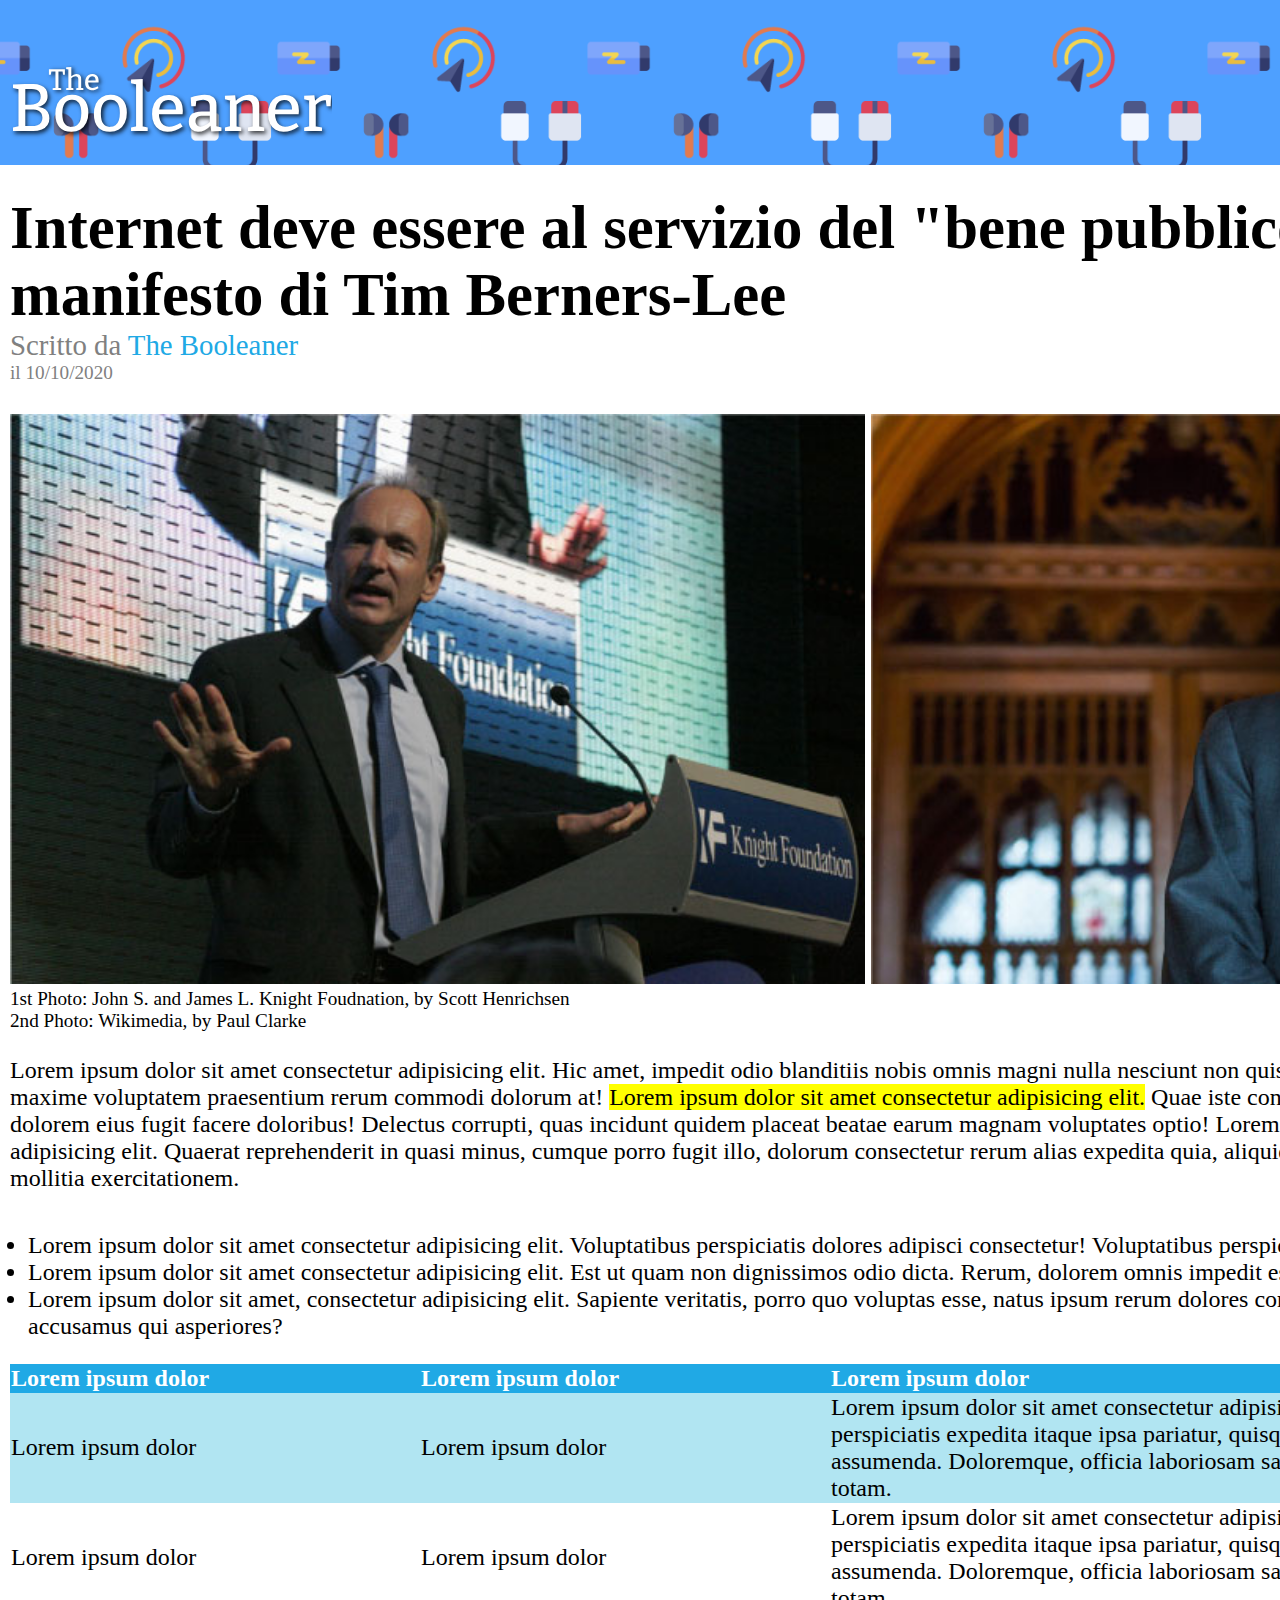
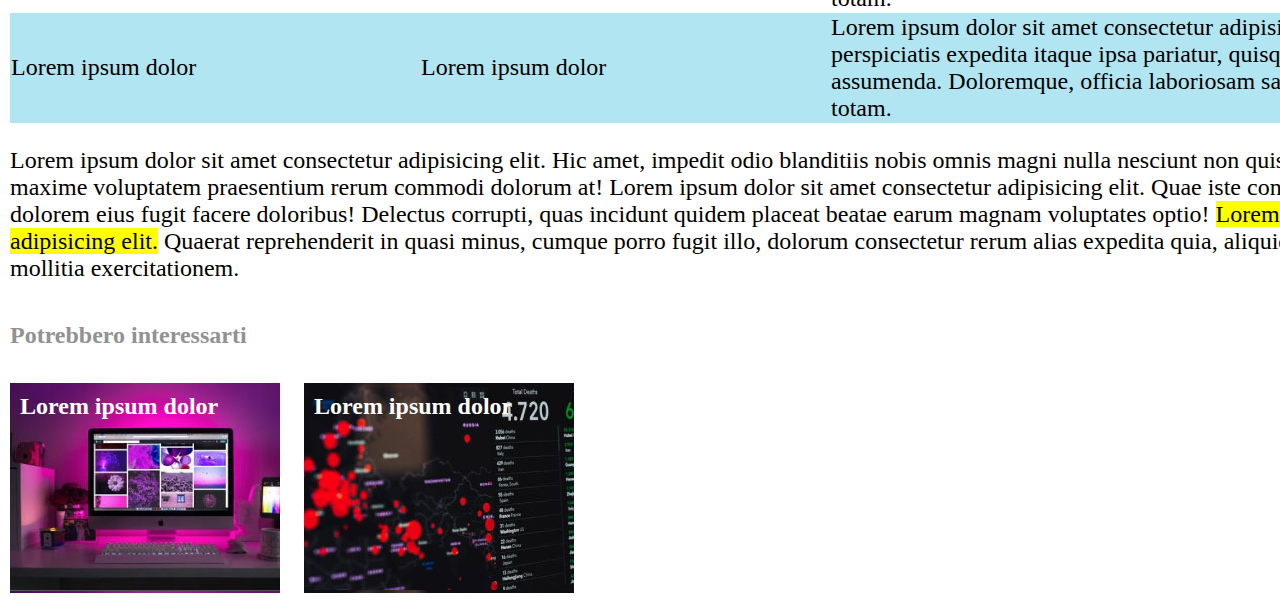
<file: index.html>
<!DOCTYPE html>
<html lang="en">
<head>
    <meta charset="UTF-8">
    <meta name="viewport" content="width=device-width, initial-scale=1.0">
    <title>The Booleaner</title>
    <link rel="stylesheet" href="css/style.css">
</head>
<body>
    <header>
        <!-- Banner -->
        <div id="banner">
            <img id="the-booleaner-logo" src="img/logo.svg" alt="The Booleaner logo">
        </div>
        <!-- /Banner -->
        <!-- Intestazione -->
        <div id="intestazione">
            <h1 id="titolo-articolo">Internet deve essere al servizio del "bene pubblico": il manifesto di Tim Berners-Lee</h1>
            <p id="autore" class="article-details">Scritto da <span id="author-name">The Booleaner</span></p>
            <p id="data-articolo" class="article-details">il 10/10/2020</p>
        </div>
        <!-- /Intestazione -->
    </header>
    <main>
        <!-- Foto articolo -->
        <div id="foto-articolo-container" class="articolo">
            <img id="tim-1" class="foto-articolo" src="img/tim-1.jpg" alt="Tim Berners-Lee 1">
            <img id="tim-2" class="foto-articolo" src="img/tim-2.jpg" alt="Tim Berners-Lee 2">
            <p class="didascalia">1st Photo: John S. and James L. Knight Foudnation, by Scott Henrichsen</p>
            <p class="didascalia">2nd Photo: Wikimedia, by Paul Clarke</p>
        </div>
        <!-- /Foto articolo -->
        <!-- Corpo articolo -->
        <article id="testo-articolo" class="articolo">
            <p id="paragrafo-uno" class="paragrafo">
                Lorem ipsum dolor sit amet consectetur adipisicing elit. Hic amet, impedit odio blanditiis nobis omnis magni nulla nesciunt non quisquam possimus totam laboriosam maxime voluptatem praesentium rerum commodi dolorum at!
                <span class="highlight">Lorem ipsum dolor sit amet consectetur adipisicing elit.</span> Quae iste consectetur temporibus rem natus dolorem eius fugit facere doloribus! Delectus corrupti, quas incidunt quidem placeat beatae earum magnam voluptates optio!
                Lorem ipsum dolor sit amet consectetur adipisicing elit. Quaerat reprehenderit in quasi minus, cumque porro fugit illo, dolorum consectetur rerum alias expedita quia, aliquid voluptate voluptas veniam. Nobis, mollitia exercitationem.
            </p>
            <ul class="list">
                <li>Lorem ipsum dolor sit amet consectetur adipisicing elit. Voluptatibus perspiciatis dolores adipisci consectetur! Voluptatibus perspiciatis corporis reiciendis voluptatum?</li>
                <li>Lorem ipsum dolor sit amet consectetur adipisicing elit. Est ut quam non dignissimos odio dicta. Rerum, dolorem omnis impedit esse blanditiis.</li>
                <li>Lorem ipsum dolor sit amet, consectetur adipisicing elit. Sapiente veritatis, porro quo voluptas esse, natus ipsum rerum dolores commodi tempore dignissimos accusamus qui asperiores?</li>
            </ul>
            <!-- Tabella -->
            <table>
                <thead>
                    <tr>
                        <th class="small-cell">Lorem ipsum dolor</th>
                        <th class="small-cell">Lorem ipsum dolor</th>
                        <th class="large-cell">Lorem ipsum dolor</th>
                    </tr>
                </thead>
                <tbody>
                    <tr class="odd-row">
                        <td class="small-cell odd-cell">Lorem ipsum dolor</td>
                        <td class="small-cell even-cell">Lorem ipsum dolor</td>
                        <td class="large-cell odd-cell">Lorem ipsum dolor sit amet consectetur adipisicing elit. Qui sit recusandae perspiciatis expedita itaque ipsa pariatur, quisquam dignissimos tenetur, omnis assumenda. Doloremque, officia laboriosam saepe minus adipisci molestiae alias totam.</td>
                    </tr>
                    <tr class="even-row">
                        <td class="small-cell odd-cell">Lorem ipsum dolor</td>
                        <td class="small-cell even-cell">Lorem ipsum dolor</td>
                        <td class="large-cell odd-cell">Lorem ipsum dolor sit amet consectetur adipisicing elit. Qui sit recusandae perspiciatis expedita itaque ipsa pariatur, quisquam dignissimos tenetur, omnis assumenda. Doloremque, officia laboriosam saepe minus adipisci molestiae alias totam.</td>
                    </tr>
                    <tr class="odd-row">
                        <td class="small-cell odd-cell">Lorem ipsum dolor</td>
                        <td class="small-cell even-cell">Lorem ipsum dolor</td>
                        <td class="large-cell odd-cell">Lorem ipsum dolor sit amet consectetur adipisicing elit. Qui sit recusandae perspiciatis expedita itaque ipsa pariatur, quisquam dignissimos tenetur, omnis assumenda. Doloremque, officia laboriosam saepe minus adipisci molestiae alias totam.</td>
                    </tr>
                </tbody>
            </table>
            <!-- Tabella -->
            <p id="paragrafo-due" class="paragrafo">
                Lorem ipsum dolor sit amet consectetur adipisicing elit. Hic amet, impedit odio blanditiis nobis omnis magni nulla nesciunt non quisquam possimus totam laboriosam maxime voluptatem praesentium rerum commodi dolorum at!
                Lorem ipsum dolor sit amet consectetur adipisicing elit. Quae iste consectetur temporibus rem natus dolorem eius fugit facere doloribus! Delectus corrupti, quas incidunt quidem placeat beatae earum magnam voluptates optio!
                <span class="highlight">Lorem ipsum dolor sit amet consectetur adipisicing elit.</span> Quaerat reprehenderit in quasi minus, cumque porro fugit illo, dolorum consectetur rerum alias expedita quia, aliquid voluptate voluptas veniam. Nobis, mollitia exercitationem.
            </p>
        </article>
        <!-- /Corpo articolo -->
    </main>
    <footer>
        <p class="footer-title articolo"><strong>Potrebbero interessarti</strong></p>
        <div id="foto-footer-uno" class="foto-footer"><strong>Lorem ipsum dolor</strong></div>
        <div id="foto-footer-due" class="foto-footer"><strong>Lorem ipsum dolor</strong></div>
    </footer>
</body>
</html>
</file>
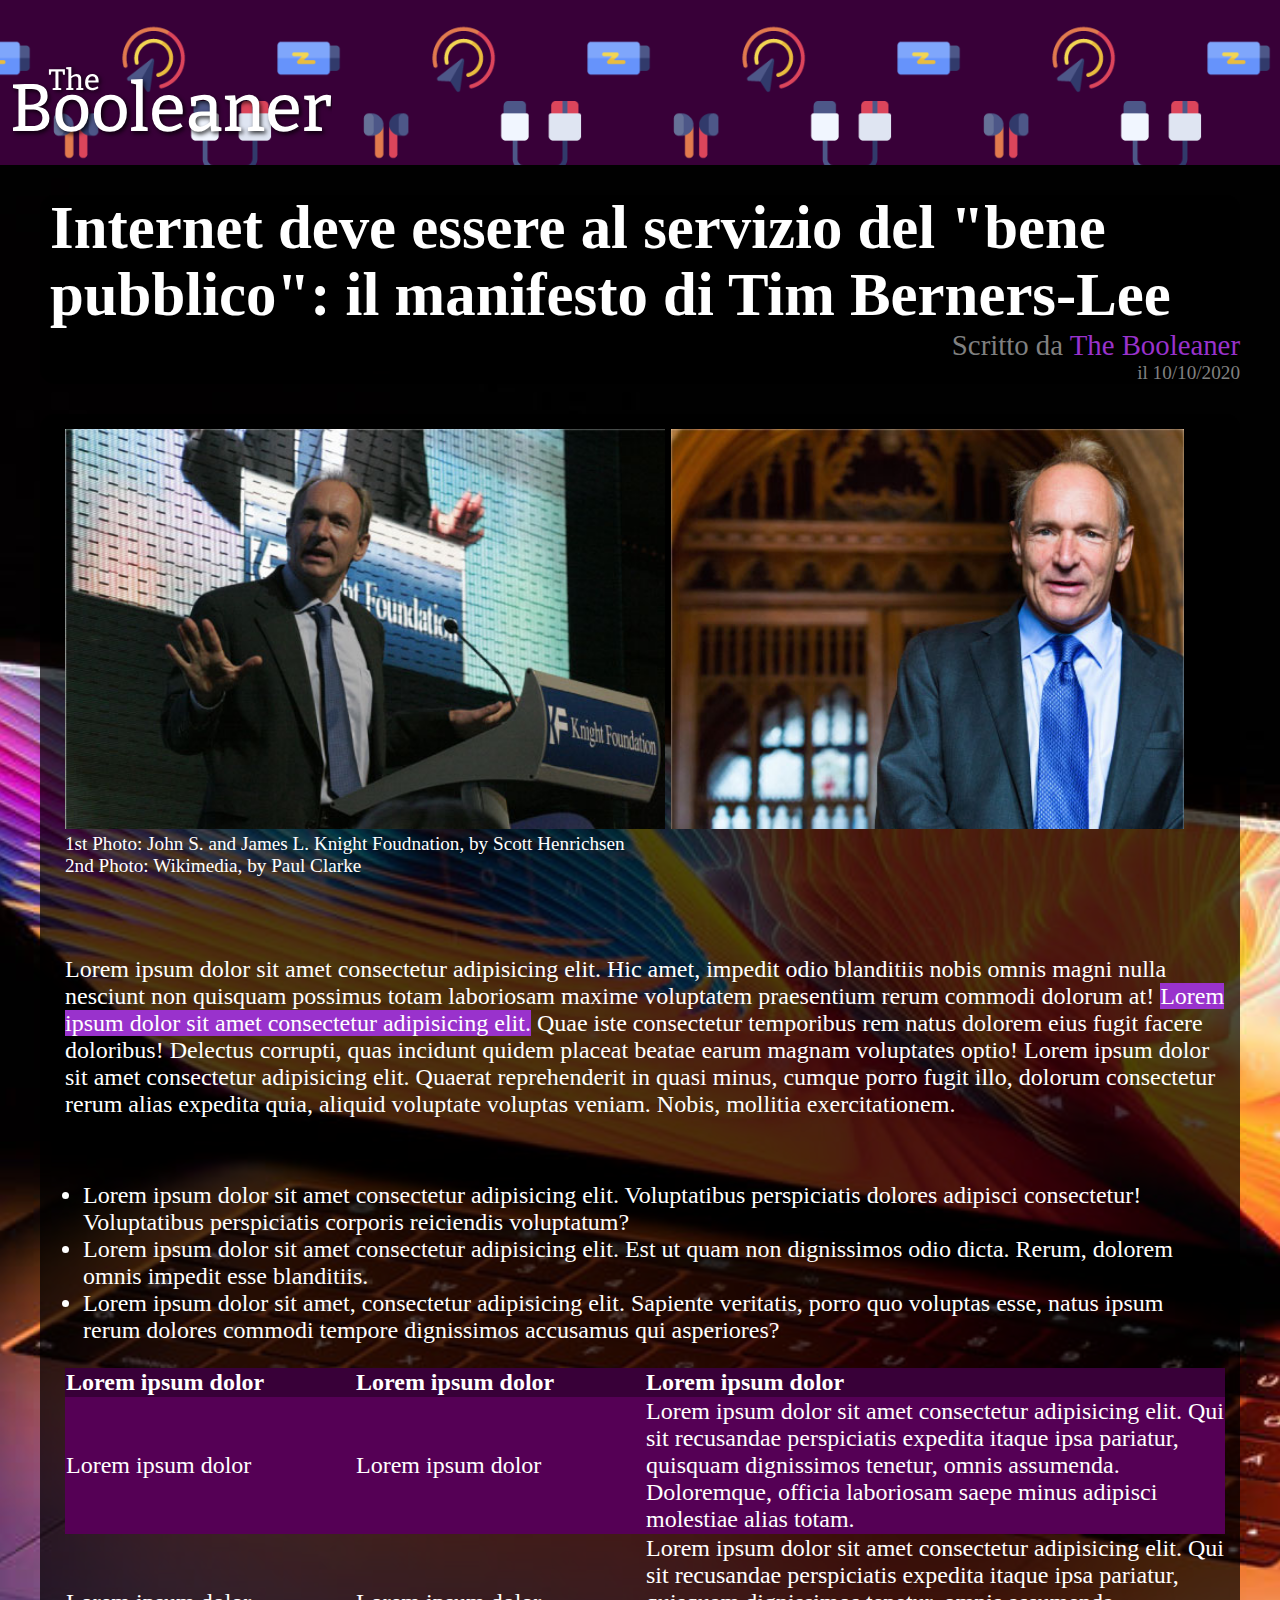
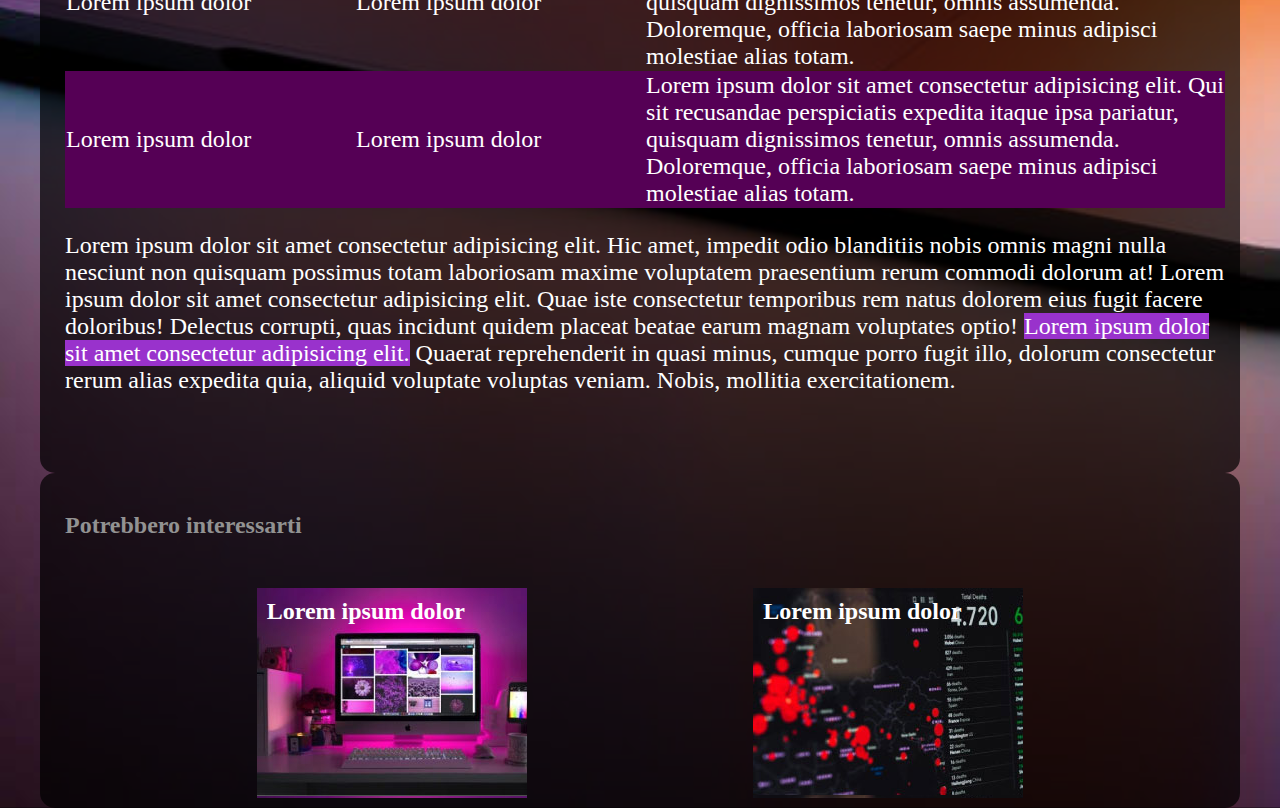
<file: bonus/index.html>
<!DOCTYPE html>
<html lang="en">
<head>
    <meta charset="UTF-8">
    <meta name="viewport" content="width=device-width, initial-scale=1.0">
    <title>The Booleaner</title>
    <link rel="stylesheet" href="css/style.css">
</head>
<body>
    <header>
        <!-- Banner -->
        <div id="banner">
            <img id="the-booleaner-logo" src="../img/logo.svg" alt="The Booleaner logo">
        </div>
        <!-- /Banner -->
        <!-- Intestazione -->
        <div id="intestazione">
            <h1 id="titolo-articolo">Internet deve essere al servizio del "bene pubblico": il manifesto di Tim Berners-Lee</h1>
            <p id="autore" class="article-details">Scritto da <span id="author-name">The Booleaner</span></p>
            <p id="data-articolo" class="article-details">il 10/10/2020</p>
        </div>
        <!-- /Intestazione -->
    </header>
    <main>
        <!-- Foto articolo -->
        <div id="foto-articolo-container" class="articolo">
            <img id="tim-1" class="foto-articolo" src="../img/tim-1.jpg" alt="Tim Berners-Lee 1">
            <img id="tim-2" class="foto-articolo" src="../img/tim-2.jpg" alt="Tim Berners-Lee 2">
            <p class="didascalia">1st Photo: John S. and James L. Knight Foudnation, by Scott Henrichsen</p>
            <p class="didascalia">2nd Photo: Wikimedia, by Paul Clarke</p>
        </div>
        <!-- /Foto articolo -->
        <!-- Corpo articolo -->
        <article id="testo-articolo" class="articolo">
            <p id="paragrafo-uno" class="paragrafo">
                Lorem ipsum dolor sit amet consectetur adipisicing elit. Hic amet, impedit odio blanditiis nobis omnis magni nulla nesciunt non quisquam possimus totam laboriosam maxime voluptatem praesentium rerum commodi dolorum at!
                <span class="highlight">Lorem ipsum dolor sit amet consectetur adipisicing elit.</span> Quae iste consectetur temporibus rem natus dolorem eius fugit facere doloribus! Delectus corrupti, quas incidunt quidem placeat beatae earum magnam voluptates optio!
                Lorem ipsum dolor sit amet consectetur adipisicing elit. Quaerat reprehenderit in quasi minus, cumque porro fugit illo, dolorum consectetur rerum alias expedita quia, aliquid voluptate voluptas veniam. Nobis, mollitia exercitationem.
            </p>
            <ul class="list">
                <li>Lorem ipsum dolor sit amet consectetur adipisicing elit. Voluptatibus perspiciatis dolores adipisci consectetur! Voluptatibus perspiciatis corporis reiciendis voluptatum?</li>
                <li>Lorem ipsum dolor sit amet consectetur adipisicing elit. Est ut quam non dignissimos odio dicta. Rerum, dolorem omnis impedit esse blanditiis.</li>
                <li>Lorem ipsum dolor sit amet, consectetur adipisicing elit. Sapiente veritatis, porro quo voluptas esse, natus ipsum rerum dolores commodi tempore dignissimos accusamus qui asperiores?</li>
            </ul>
            <!-- Tabella -->
            <table>
                <thead>
                    <tr>
                        <th class="small-cell">Lorem ipsum dolor</th>
                        <th class="small-cell">Lorem ipsum dolor</th>
                        <th class="large-cell">Lorem ipsum dolor</th>
                    </tr>
                </thead>
                <tbody>
                    <tr class="odd-row">
                        <td class="small-cell odd-cell">Lorem ipsum dolor</td>
                        <td class="small-cell even-cell">Lorem ipsum dolor</td>
                        <td class="large-cell odd-cell">Lorem ipsum dolor sit amet consectetur adipisicing elit. Qui sit recusandae perspiciatis expedita itaque ipsa pariatur, quisquam dignissimos tenetur, omnis assumenda. Doloremque, officia laboriosam saepe minus adipisci molestiae alias totam.</td>
                    </tr>
                    <tr class="even-row">
                        <td class="small-cell odd-cell">Lorem ipsum dolor</td>
                        <td class="small-cell even-cell">Lorem ipsum dolor</td>
                        <td class="large-cell odd-cell">Lorem ipsum dolor sit amet consectetur adipisicing elit. Qui sit recusandae perspiciatis expedita itaque ipsa pariatur, quisquam dignissimos tenetur, omnis assumenda. Doloremque, officia laboriosam saepe minus adipisci molestiae alias totam.</td>
                    </tr>
                    <tr class="odd-row">
                        <td class="small-cell odd-cell">Lorem ipsum dolor</td>
                        <td class="small-cell even-cell">Lorem ipsum dolor</td>
                        <td class="large-cell odd-cell">Lorem ipsum dolor sit amet consectetur adipisicing elit. Qui sit recusandae perspiciatis expedita itaque ipsa pariatur, quisquam dignissimos tenetur, omnis assumenda. Doloremque, officia laboriosam saepe minus adipisci molestiae alias totam.</td>
                    </tr>
                </tbody>
            </table>
            <!-- Tabella -->
            <p id="paragrafo-due" class="paragrafo">
                Lorem ipsum dolor sit amet consectetur adipisicing elit. Hic amet, impedit odio blanditiis nobis omnis magni nulla nesciunt non quisquam possimus totam laboriosam maxime voluptatem praesentium rerum commodi dolorum at!
                Lorem ipsum dolor sit amet consectetur adipisicing elit. Quae iste consectetur temporibus rem natus dolorem eius fugit facere doloribus! Delectus corrupti, quas incidunt quidem placeat beatae earum magnam voluptates optio!
                <span class="highlight">Lorem ipsum dolor sit amet consectetur adipisicing elit.</span> Quaerat reprehenderit in quasi minus, cumque porro fugit illo, dolorum consectetur rerum alias expedita quia, aliquid voluptate voluptas veniam. Nobis, mollitia exercitationem.
            </p>
        </article>
        <!-- /Corpo articolo -->
    </main>
    <footer>
        <p class="footer-title articolo"><strong>Potrebbero interessarti</strong></p>
        <div id="foto-footer-uno" class="foto-footer"><strong>Lorem ipsum dolor</strong></div>
        <div id="foto-footer-due" class="foto-footer"><strong>Lorem ipsum dolor</strong></div>
    </footer>
</body>
</html>
</file>
<file: css/style.css>
body {
    margin: 0;
}

main, #intestazione, footer {
    width: 1650px;
}

/* Header */

#banner {
    height: 165px;
    background-image: url(../img/pattern.png);
    background-color: #4ea0ff;
    background-size: 620px;
    background-position: 117px 0;
    margin: 0;
    position: relative;
}

#the-booleaner-logo {
    height: 49.5%;
    position: absolute;
    left: 10px;
    bottom: 18px;
}

#titolo-articolo {
    font-size: 3.8em;
    margin-left: 10px;
    margin-top: 30px;
    margin-right: 200px;
    margin-bottom: 0;
    font-weight: 900;
    line-height: 1.1em;
}

.article-details {
    margin-top: 0;
    margin-bottom: 0;
    margin-left: 10px;
    color: #808080;
}

#autore {
    font-size: 1.8em;
}

#data-articolo {
    font-size: 1.2em;
}

#author-name {
    color: #20a9e5  ;
}

/* /Header */

/* Main */

.articolo {
    margin-left: 10px;
}

#foto-articolo-container {
    margin-top: 30px;
    margin-bottom: 25px;
}

.foto-articolo {
    margin-bottom: 0;
    margin-right: 2px;
    height: 570px
}

.didascalia {
    margin-top: 0;
    margin-bottom: 0;
    font-size: 1.2em;
}

#testo-articolo {
    font-size: 1.5em;
}

.highlight {
    background-color: yellow;
}

.paragrafo {
    margin-bottom: 40px;
}

.list {
    margin-left: 0;
    padding-left: 18px;
}

/* Table */

table {
    border-collapse:collapse
}

.small-cell {
    width: 25%;
}

.large-cell {
    width: 50%;
}

th {
    text-align: left;
    background-color: #20a9e5;
    color: white;
}

.odd-row {
    background-color: #b1e5f2;
}

/* /Table */

/* /Main */

/* Footer */

.footer-title {
    font-size: 1.5em;
    color: #929292;
}

.foto-footer {
    height: 190px;
    width: 250px;
    display: inline-block;
    color: white;
    font-size: 1.5em;
    margin: 10px;
    padding: 10px;
}

#foto-footer-uno {
    background-image: url(../img/monitor.jpg);
}

#foto-footer-due {
    background-image: url(../img/graph.jpg);
}

/* /Footer */
</file>
<file: bonus/css/style.css>
body {
    margin: 0;
    background-image: url(../../img/laptop-background.jpg);
    background-size: cover;
    background-position: center;
}

main, #intestazione, footer {
    width: 1200px;
    margin: auto;
    background-color: rgba(0, 0, 0, 0.7);
    border-radius: 15px;
}

/* Header */

#banner {
    height: 165px;
    background-image: url(../../img/pattern.png);
    background-color: rgb(56, 0, 56);
    background-size: 620px;
    background-position: 117px 0;
    margin: 0;
    position: relative;
}

#the-booleaner-logo {
    height: 49.5%;
    position: absolute;
    left: 10px;
    bottom: 18px;
}

#titolo-articolo {
    font-size: 3.8em;
    margin-left: 10px;
    margin-top: 30px;
    margin-right: 10px;
    margin-bottom: 0;
    font-weight: 900;
    line-height: 1.1em;
    color: white;
}

.article-details {
    margin-top: 0;
    margin-bottom: 0;
    margin-left: 10px;
    color: #808080;
    text-align: right;
}

#autore {
    font-size: 1.8em;
}

#data-articolo {
    font-size: 1.2em;
}

#author-name {
    color: darkorchid  ;
}

/* /Header */

/* Main */

.articolo {
    margin-left: 10px;
    padding: 15px;
}

#foto-articolo-container {
    margin-top: 30px;
    margin-bottom: 25px;
}

.foto-articolo {
    margin-bottom: 0;
    margin-right: 2px;
    height: 400px
}

.didascalia {
    margin-top: 0;
    margin-bottom: 0;
    font-size: 1.2em;
    color: white;
}

#testo-articolo {
    font-size: 1.5em;
}

.highlight {
    background-color: darkorchid;
}

.paragrafo {
    padding-bottom: 40px;
    color: white;
}

.list {
    margin-left: 0;
    padding-left: 18px;
    color: white;
}

/* Table */

table {
    color: white;
    border-collapse:collapse
}

.small-cell {
    width: 25%;
}

.large-cell {
    width: 50%;
}

th {
    text-align: left;
    background-color: rgb(56, 0, 56);
    color: white;
}

.odd-row {
    background-color: rgb(85, 0, 85);
}

/* /Table */

/* /Main */

/* Footer */

footer {
    display: flex;
    flex-wrap: wrap;
    justify-content: space-evenly;
}

.footer-title {
    font-size: 1.5em;
    color: #929292;
    flex-basis: 100%;
}

.foto-footer {
    height: 190px;
    width: 250px;
    display: inline-block;
    color: white;
    font-size: 1.5em;
    margin: 10px;
    padding: 10px;
}

#foto-footer-uno {
    background-image: url(../../img/monitor.jpg);
}

#foto-footer-due {
    background-image: url(../../img/graph.jpg);
}

/* /Footer */
</file>
